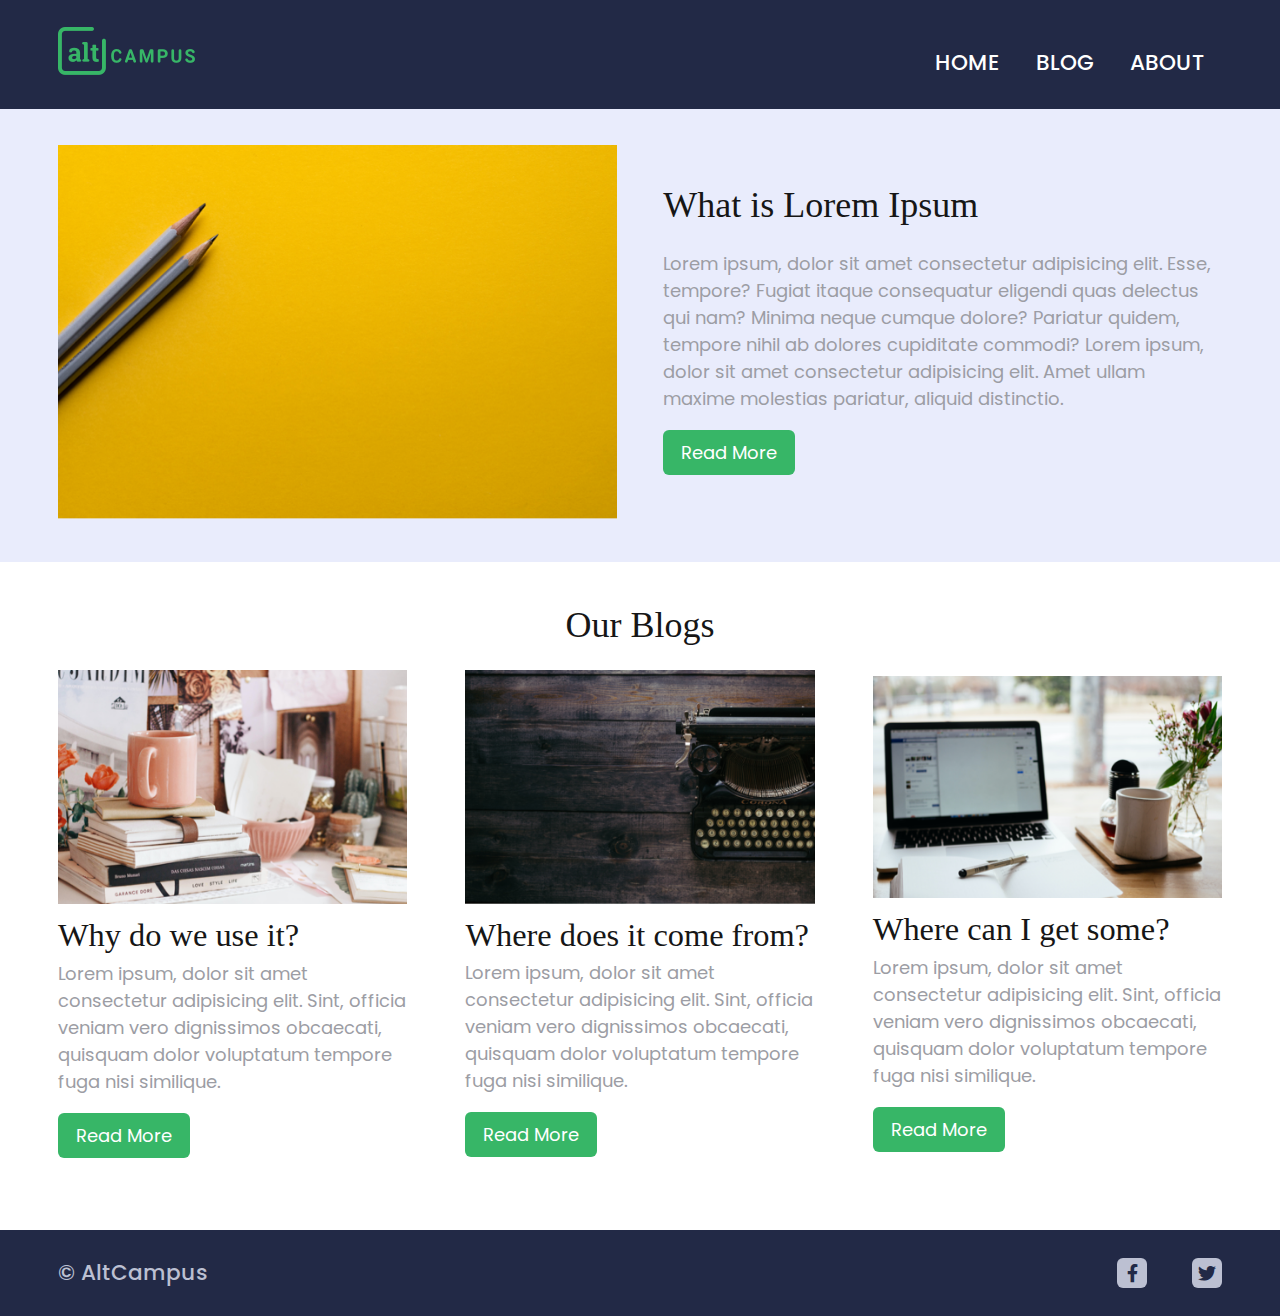
<file: block-BHaacm/index.html>
<!DOCTYPE html>
<html lang="en">
  <head>
    <meta charset="UTF-8" />
    <meta http-equiv="X-UA-Compatible" content="IE=edge" />
    <meta name="viewport" content="width=device-width, initial-scale=1.0" />
    <title>Responsive Blog Template - Assigment !</title>
    <link rel="stylesheet" href="assets/stylesheet/style.css" />
    <link
      rel="stylesheet"
      href="https://cdnjs.cloudflare.com/ajax/libs/font-awesome/6.0.0/css/all.min.css"
      integrity="sha512-9usAa10IRO0HhonpyAIVpjrylPvoDwiPUiKdWk5t3PyolY1cOd4DSE0Ga+ri4AuTroPR5aQvXU9xC6qOPnzFeg=="
      crossorigin="anonymous"
      referrerpolicy="no-referrer"
    />
  </head>
  <body>
    <header class="header">
      <div class="container flex">
        <a href="#">
          <img src="assets/media/logo.png" alt="logo" />
        </a>
        <nav>
          <ul class="nav-menu">
            <li><a href="#">Home</a></li>
            <li><a href="#">Blog</a></li>
            <li><a href="#">About</a></li>
          </ul>
        </nav>
      </div>
    </header>
    <main>
      <!-- Hero -->
      <section class="hero">
        <div class="container">
          <article class="flex">
            <div class="flex-48">
              <img class="full-width" src="assets/media/01.png" alt="01.png" />
            </div>
            <div class="flex-48">
              <h2>What is Lorem Ipsum</h2>
              <p>
                Lorem ipsum, dolor sit amet consectetur adipisicing elit. Esse,
                tempore? Fugiat itaque consequatur eligendi quas delectus qui
                nam? Minima neque cumque dolore? Pariatur quidem, tempore nihil
                ab dolores cupiditate commodi? Lorem ipsum, dolor sit amet
                consectetur adipisicing elit. Amet ullam maxime molestias
                pariatur, aliquid distinctio.
              </p>
              <a href="#" class="btn">Read More</a>
            </div>
          </article>
        </div>
      </section>
      <!-- Blog -->
      <section class="blogs">
        <div class="container">
          <h2>Our Blogs</h2>
          <div class="flex">
            <article class="blog flex-30">
              <img class="full-width" src="assets/media/02.png" alt="02.png" />
              <h3>Why do we use it?</h3>
              <p>
                Lorem ipsum, dolor sit amet consectetur adipisicing elit. Sint,
                officia veniam vero dignissimos obcaecati, quisquam dolor
                voluptatum tempore fuga nisi similique.
              </p>
              <a href="#" class="btn">Read More</a>
            </article>

            <article class="blog flex-30">
              <img class="full-width" src="assets/media/03.png" alt="03.png" />
              <h3>Where does it come from?</h3>
              <p>
                Lorem ipsum, dolor sit amet consectetur adipisicing elit. Sint,
                officia veniam vero dignissimos obcaecati, quisquam dolor
                voluptatum tempore fuga nisi similique.
              </p>
              <a href="#" class="btn">Read More</a>
            </article>

            <article class="blog flex-30">
              <img class="full-width" src="assets/media/04.png" alt="04.png" />
              <h3>Where can I get some?</h3>
              <p>
                Lorem ipsum, dolor sit amet consectetur adipisicing elit. Sint,
                officia veniam vero dignissimos obcaecati, quisquam dolor
                voluptatum tempore fuga nisi similique.
              </p>
              <a href="#" class="btn">Read More</a>
            </article>
          </div>
        </div>
      </section>
    </main>
    <footer>
      <div class="container flex">
        <p class="altcampus"><small>&copy; AltCampus</small></p>
        <nav>
          <ul class="social-links">
            <li>
              <a href="#" class="social-link"
                ><i class="fa-brands fa-facebook-f"></i
              ></a>
            </li>
            <li>
              <a href="#" class="social-link"
                ><i class="fa-brands fa-twitter"></i
              ></a>
            </li>
          </ul>
        </nav>
      </div>
    </footer>
  </body>
</html>
</file>
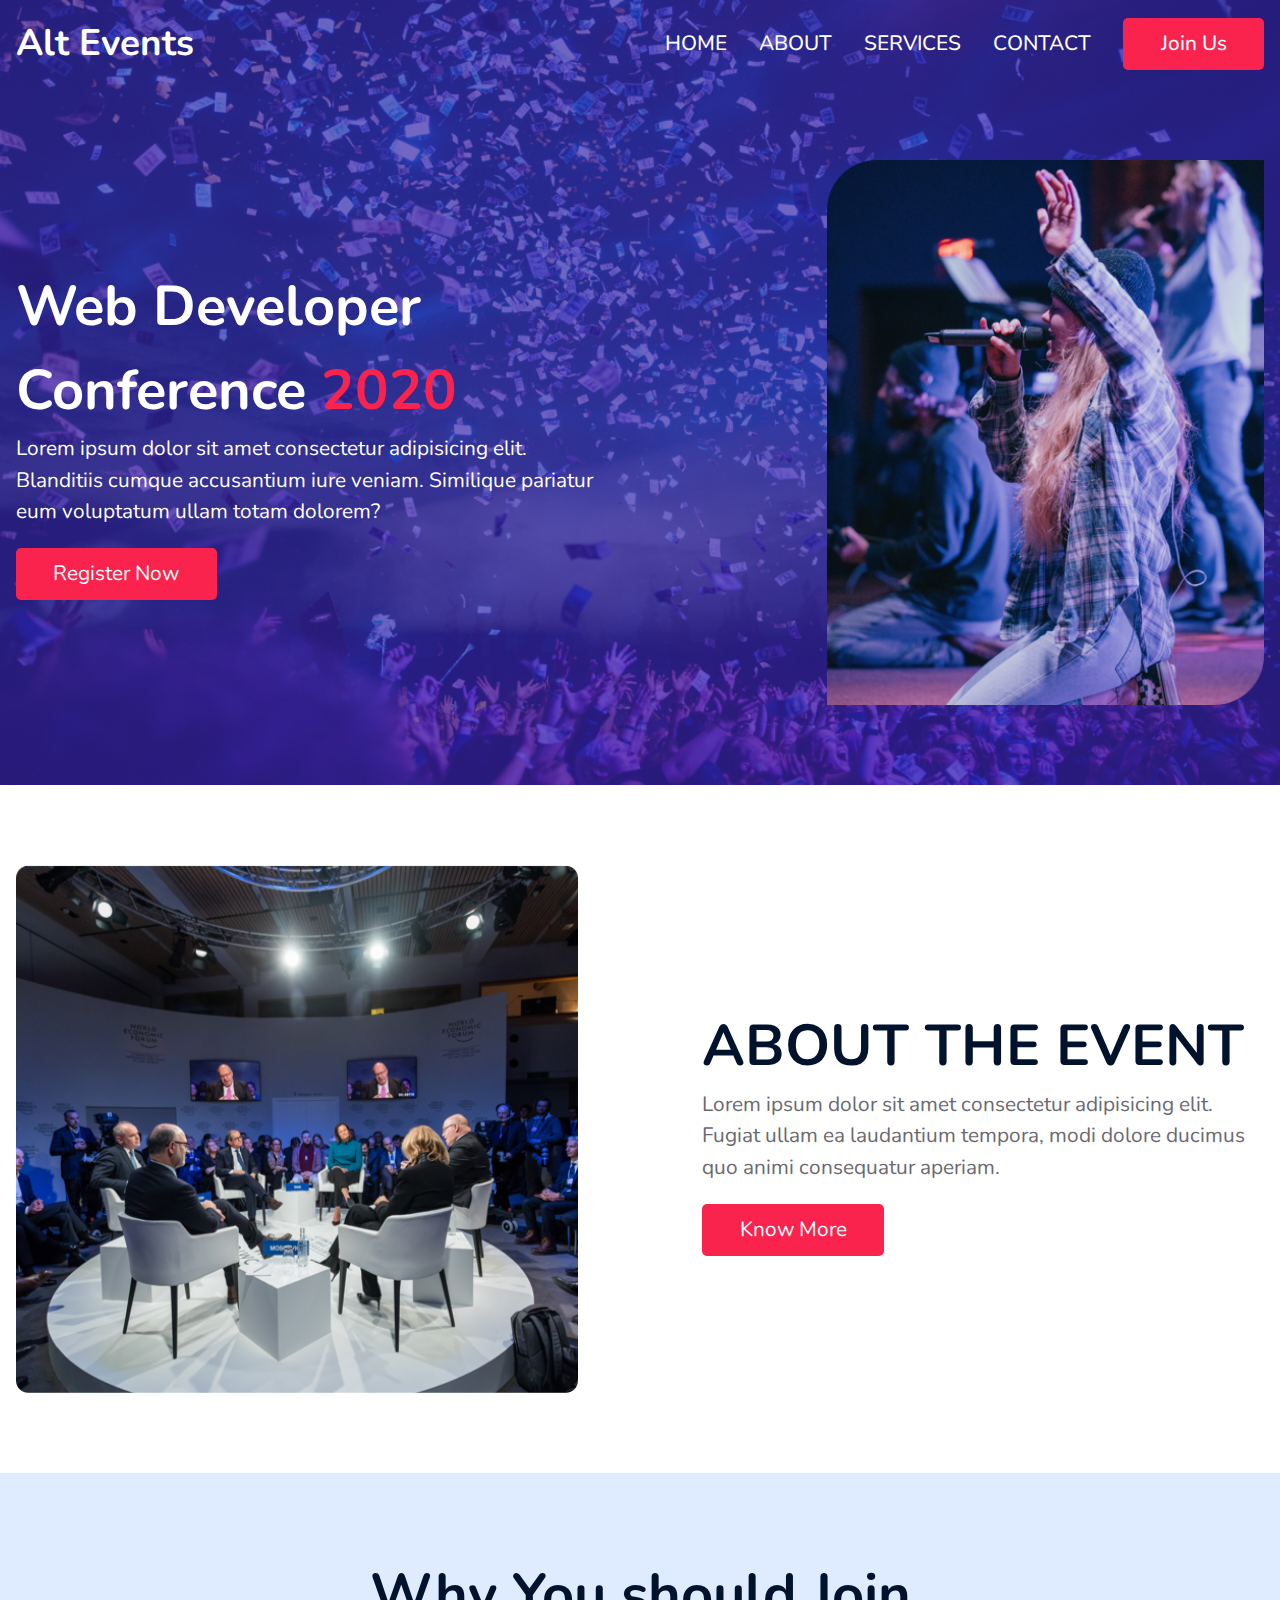
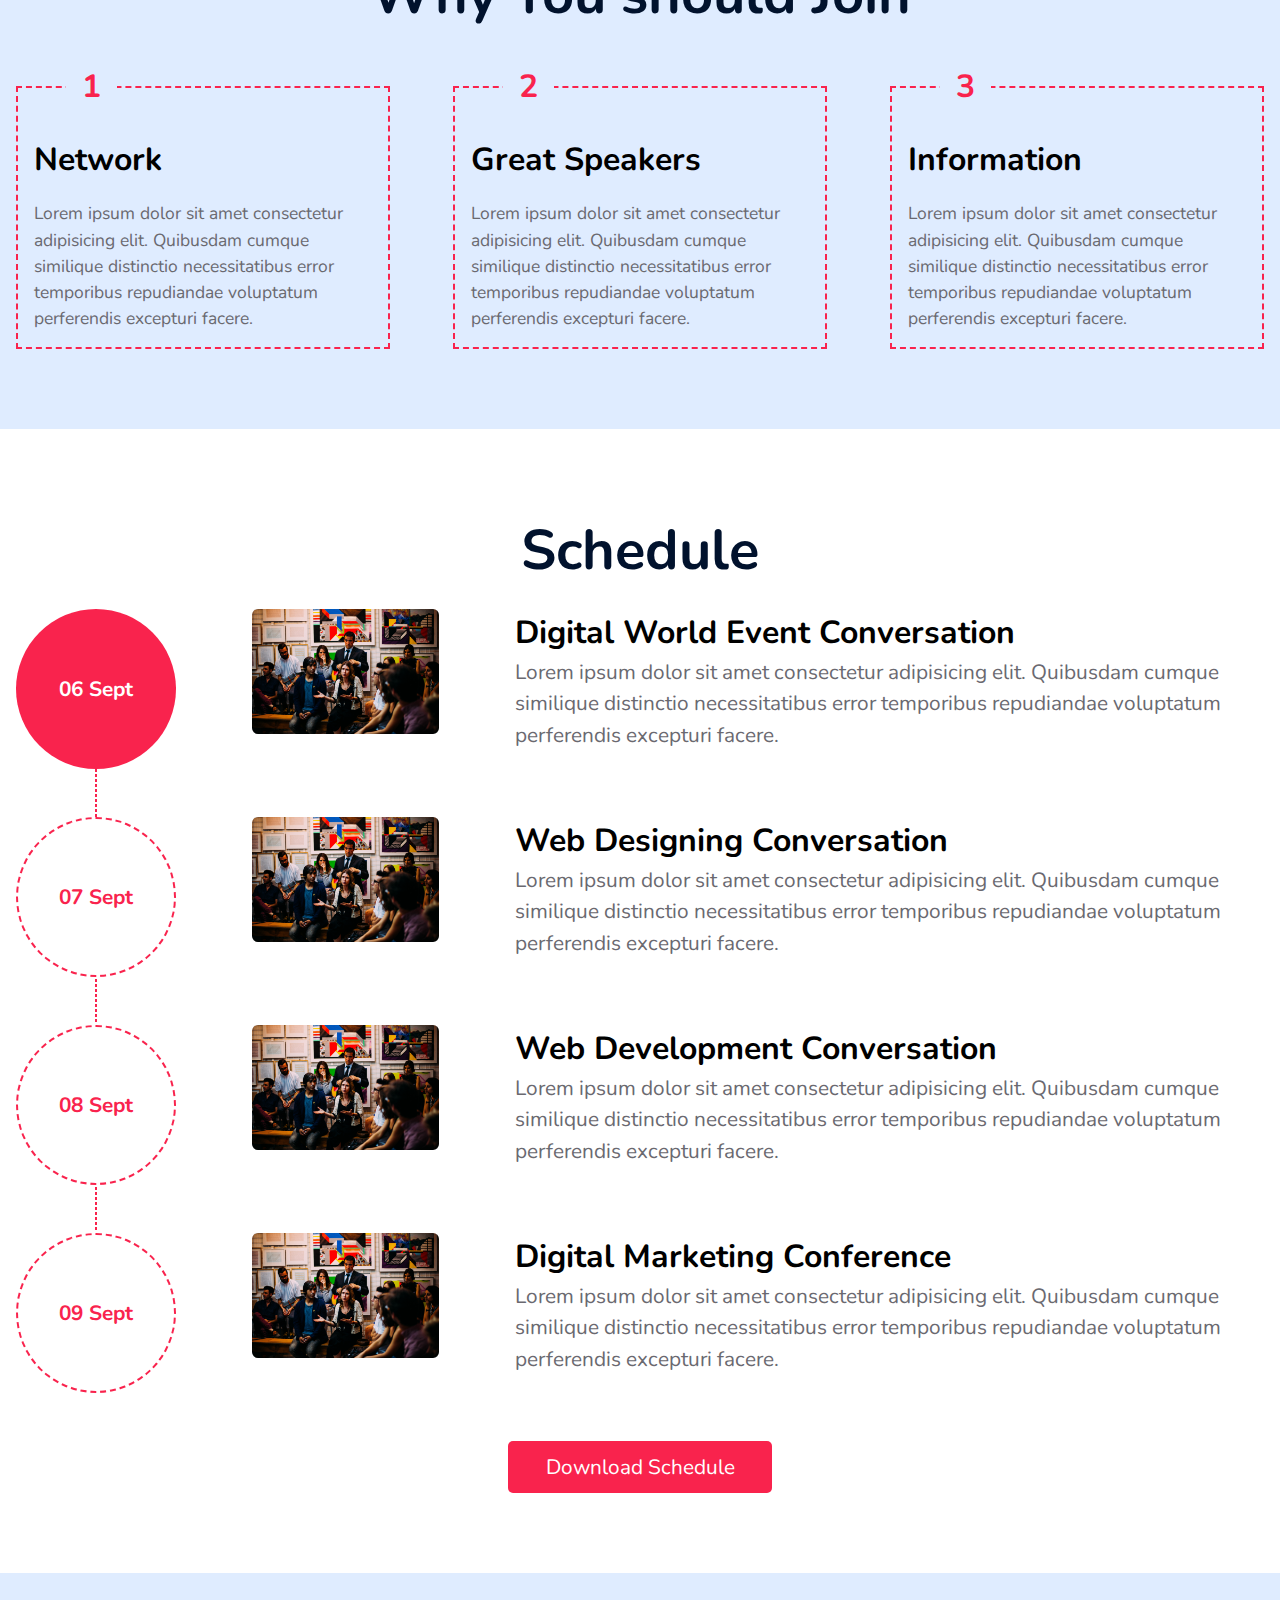
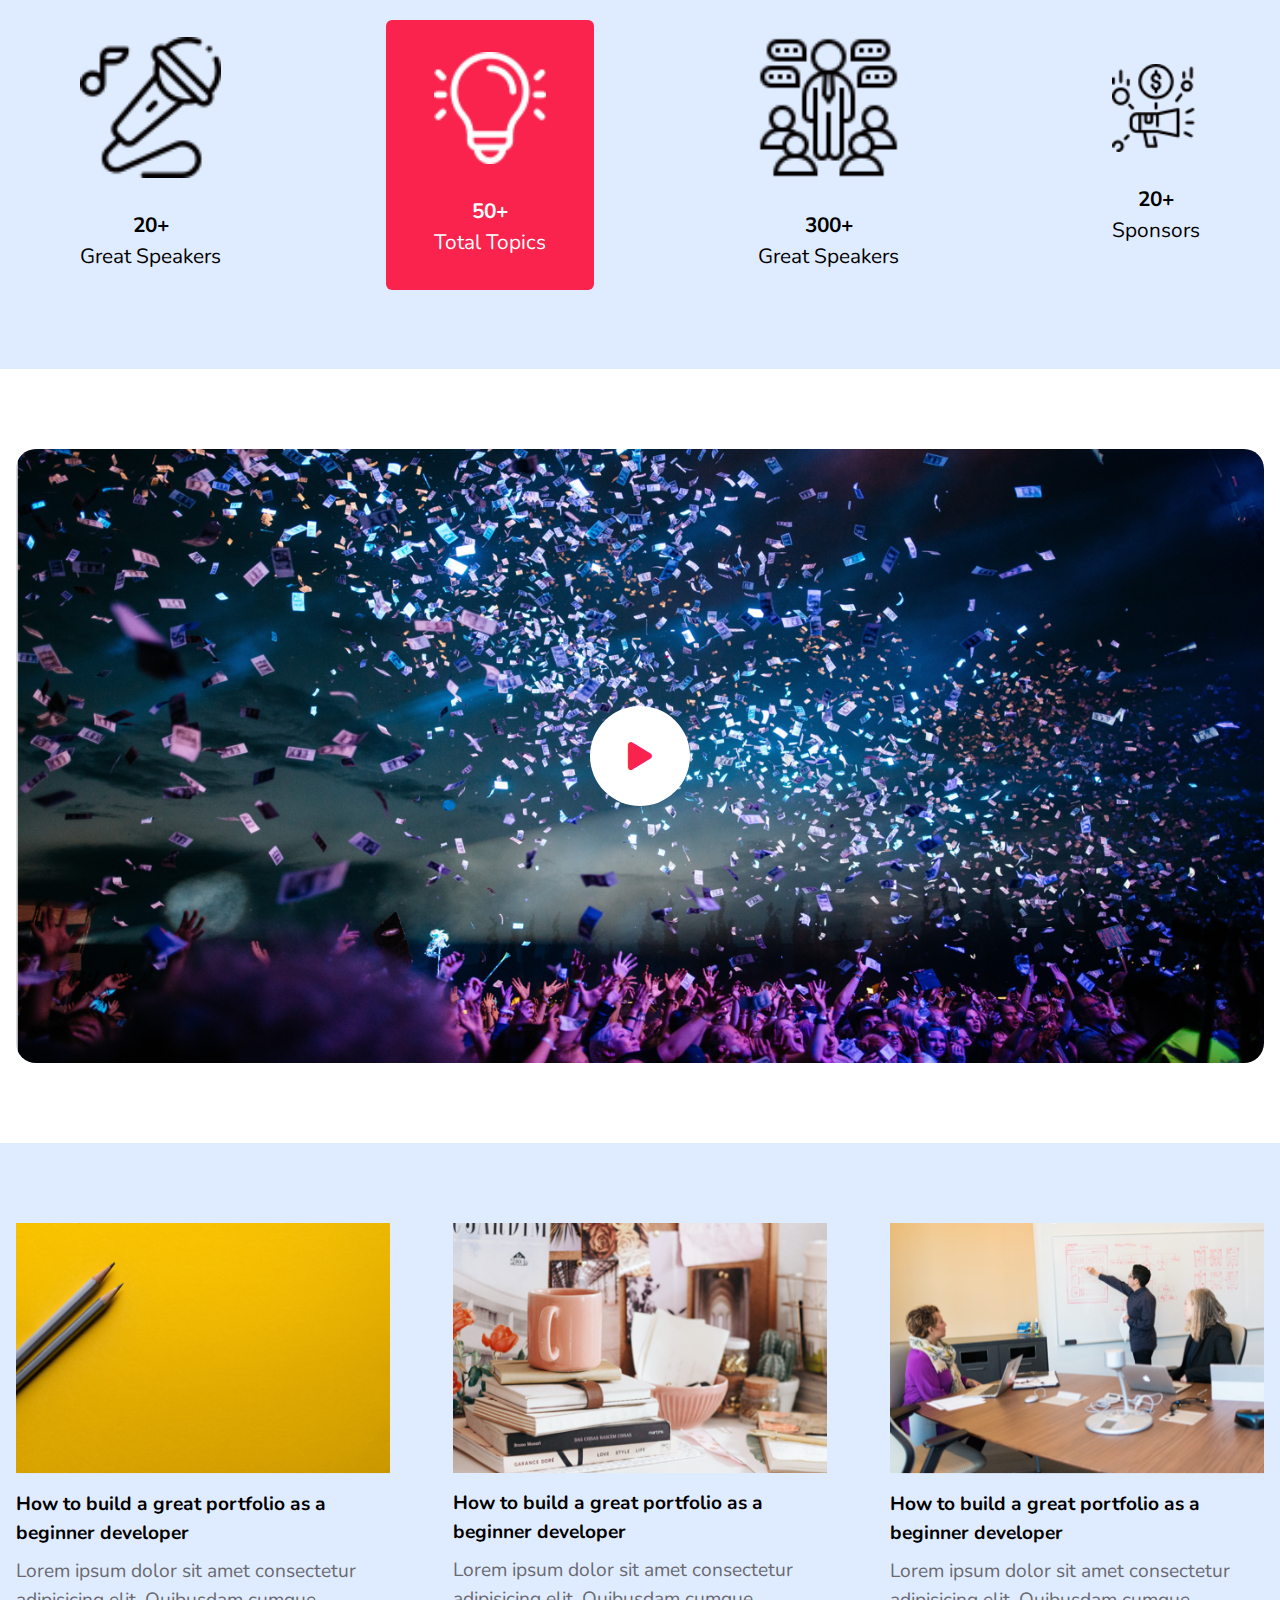
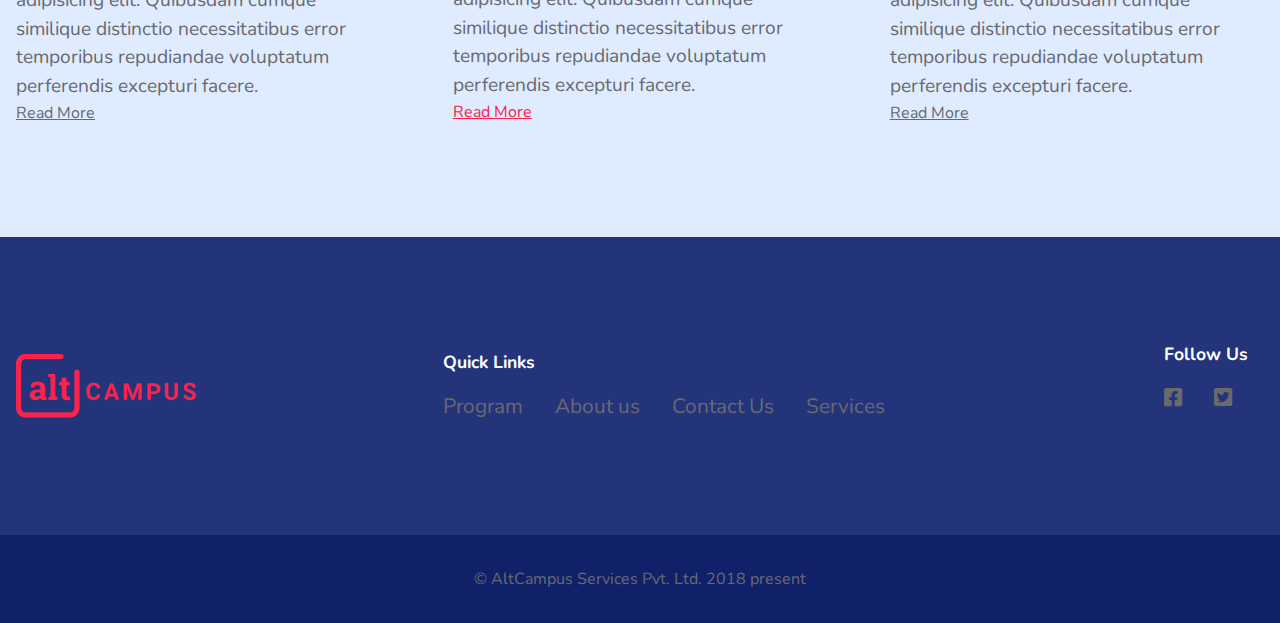
<file: block-BHaacn/index.html>
<!DOCTYPE html>
<html lang="en">
  <head>
    <meta charset="UTF-8" />
    <meta http-equiv="X-UA-Compatible" content="IE=edge" />
    <meta name="viewport" content="width=device-width, initial-scale=1.0" />
    <title>Events 2020 | Responsive web design</title>
    <link rel="stylesheet" href="assets/stylesheet/style.css" />
    <link
      rel="stylesheet"
      href="https://cdnjs.cloudflare.com/ajax/libs/font-awesome/6.0.0/css/all.min.css"
      integrity="sha512-9usAa10IRO0HhonpyAIVpjrylPvoDwiPUiKdWk5t3PyolY1cOd4DSE0Ga+ri4AuTroPR5aQvXU9xC6qOPnzFeg=="
      crossorigin="anonymous"
      referrerpolicy="no-referrer"
    />
  </head>
  <body>
    <header class="header">
      <div class="container nav-container">
        <a href="#" class="logo">Alt Events</a>
        <label for="toggle" class="bars"
          ><i class="fa-solid fa-bars"></i
        ></label>
        <input type="checkbox" id="toggle" />
        <nav class="navbar">
          <ul class="nav-menu">
            <li class="nav-menu-item">
              <a href="#" class="nav-links">Home</a>
            </li>
            <li class="nav-menu-item">
              <a href="#" class="nav-links">About</a>
            </li>
            <li class="nav-menu-item">
              <a href="#" class="nav-links">Services</a>
            </li>
            <li class="nav-menu-item">
              <a href="#" class="nav-links">Contact</a>
            </li>
            <li class="nav-menu-item">
              <a href="#" class="nav-links btn">Join Us</a>
            </li>
          </ul>
        </nav>
      </div>
    </header>
    <main>
      <!-- Hero -->
      <section class="hero">
        <div class="container hero-info">
          <article class="hero-article">
            <h2 class="hero-heading">
              Web Developer<br />Conference
              <span class="highlight-text">2020</span>
            </h2>
            <p class="hero-text">
              Lorem ipsum dolor sit amet consectetur adipisicing elit.
              Blanditiis cumque accusantium iure veniam. Similique pariatur eum
              voluptatum ullam totam dolorem?
            </p>
            <a href="#" class="btn">Register Now</a>
          </article>
          <div class="hero-img-container">
            <img src="assets/media/hero.png" alt="hero" />
          </div>
        </div>
      </section>
      <!-- About -->
      <section class="about">
        <div class="container about-info">
          <div class="about-img">
            <img src="assets/media/about.png" alt="about" />
          </div>
          <article class="about-article">
            <h1 class="about-heading">About the Event</h1>
            <p class="about-text">
              Lorem ipsum dolor sit amet consectetur adipisicing elit. Fugiat
              ullam ea laudantium tempora, modi dolore ducimus quo animi
              consequatur aperiam.
            </p>
            <a href="#" class="btn">Know More</a>
          </article>
        </div>
      </section>
      <!-- Join -->
      <section class="join">
        <div class="container join-info">
          <div class="join-heading">
            <h2>Why You should Join</h2>
          </div>
          <div class="join-reasons">
            <fieldset class="join-reason">
              <legend class="join-reason-number">1</legend>
              <article>
                <h3 class="join-reason-heading">Network</h3>
                <p class="join-reason-text">
                  Lorem ipsum dolor sit amet consectetur adipisicing elit.
                  Quibusdam cumque similique distinctio necessitatibus error
                  temporibus repudiandae voluptatum perferendis excepturi
                  facere.
                </p>
              </article>
            </fieldset>

            <fieldset class="join-reason">
              <legend class="join-reason-number">2</legend>
              <article>
                <h3 class="join-reason-heading">Great Speakers</h3>
                <p class="join-reason-text">
                  Lorem ipsum dolor sit amet consectetur adipisicing elit.
                  Quibusdam cumque similique distinctio necessitatibus error
                  temporibus repudiandae voluptatum perferendis excepturi
                  facere.
                </p>
              </article>
            </fieldset>

            <fieldset class="join-reason">
              <legend class="join-reason-number">3</legend>
              <article>
                <h3 class="join-reason-heading">Information</h3>
                <p class="join-reason-text">
                  Lorem ipsum dolor sit amet consectetur adipisicing elit.
                  Quibusdam cumque similique distinctio necessitatibus error
                  temporibus repudiandae voluptatum perferendis excepturi
                  facere.
                </p>
              </article>
            </fieldset>
          </div>
        </div>
      </section>
      <!-- Schedule -->
      <section class="schedule">
        <div class="container schedule-info">
          <div class="schedule-heading">
            <h2>Schedule</h2>
          </div>
          <!-- <div class="programs">
            <div class="dates">
              <div class="background">
                <p class="schedule-date">06 Sept</p>
              </div>
              <div class="background background-hollow">
                <p class="schedule-date">07 Sept</p>
              </div>
              <div class="background background-hollow">
                <p class="schedule-date">08 Sept</p>
              </div>
              <div class="background background-hollow">
                <p class="schedule-date">09 Sept</p>
              </div>
              <div class="dashed-line"></div>
            </div>
            <div class="schedule-article-container">
              <article class="program-detail">
                <div class="program-img-container">
                  <img src="assets/media/schedule-01.jpg" alt="schedule-01" />
                </div>
                <div class="program-text">
                  <h3>Digital World Event Conversation</h3>
                  <p class="program-date">06 Sept</p>
                  <p class="program-para">
                    Lorem ipsum dolor, sit amet consectetur adipisicing elit. Ad
                    quo vitae explicabo voluptas! Suscipit dolor corrupti,
                    itaque porro optio est.
                  </p>
                </div>
              </article>

              <article class="program-detail">
                <div class="program-img-container">
                  <img src="assets/media/schedule-02.jpg" alt="schedule-02" />
                </div>
                <div class="program-text">
                  <h3>Digital World Event Conversation</h3>
                  <p class="program-date">07 Sept</p>
                  <p class="program-para">
                    Lorem ipsum dolor, sit amet consectetur adipisicing elit. Ad
                    quo vitae explicabo voluptas! Suscipit dolor corrupti,
                    itaque porro optio est.
                  </p>
                </div>
              </article>

              <article class="program-detail">
                <div class="program-img-container">
                  <img src="assets/media/schedule-03.jpg" alt="schedule-03" />
                </div>
                <div class="program-text">
                  <h3>Digital World Event Conversation</h3>
                  <p class="program-date">08 Sept</p>
                  <p class="program-para">
                    Lorem ipsum dolor, sit amet consectetur adipisicing elit. Ad
                    quo vitae explicabo voluptas! Suscipit dolor corrupti,
                    itaque porro optio est.
                  </p>
                </div>
              </article>

              <article class="program-detail">
                <div class="program-img-container">
                  <img src="assets/media/schedule-04.jpg" alt="schedule-04" />
                </div>
                <div class="program-text">
                  <h3>Digital World Event Conversation</h3>
                  <p class="program-date">09 Sept</p>
                  <p class="program-para">
                    Lorem ipsum dolor, sit amet consectetur adipisicing elit. Ad
                    quo vitae explicabo voluptas! Suscipit dolor corrupti,
                    itaque porro optio est.
                  </p>
                </div>
              </article>
            </div>
          </div> -->

          <div class="programs">
            <article class="program-article">
              <div class="date">
                06 Sept
                <div class="dashed-line"></div>
              </div>
              <div class="img-container">
                <img src="assets/media/schedule-01.jpg" alt="schedule" />
              </div>
              <div class="text-container">
                <h3>Digital World Event Conversation</h3>
                <p>
                  Lorem ipsum dolor sit amet consectetur adipisicing elit.
                  Quibusdam cumque similique distinctio necessitatibus error
                  temporibus repudiandae voluptatum perferendis excepturi
                  facere.
                </p>
              </div>
            </article>
            <article class="program-article">
              <div class="date date-hollow">
                07 Sept
                <div class="dashed-line"></div>
              </div>
              <div class="img-container">
                <img src="assets/media/schedule-01.jpg" alt="schedule" />
              </div>
              <div class="text-container">
                <h3>Web Designing Conversation</h3>
                <p>
                  Lorem ipsum dolor sit amet consectetur adipisicing elit.
                  Quibusdam cumque similique distinctio necessitatibus error
                  temporibus repudiandae voluptatum perferendis excepturi
                  facere.
                </p>
              </div>
            </article>
            <article class="program-article">
              <div class="date date-hollow">
                08 Sept
                <div class="dashed-line"></div>
              </div>
              <div class="img-container">
                <img src="assets/media/schedule-01.jpg" alt="schedule" />
              </div>
              <div class="text-container">
                <h3>Web Development Conversation</h3>
                <p>
                  Lorem ipsum dolor sit amet consectetur adipisicing elit.
                  Quibusdam cumque similique distinctio necessitatibus error
                  temporibus repudiandae voluptatum perferendis excepturi
                  facere.
                </p>
              </div>
            </article>
            <article class="program-article">
              <div class="date date-hollow">09 Sept</div>
              <div class="img-container">
                <img src="assets/media/schedule-01.jpg" alt="schedule" />
              </div>
              <div class="text-container">
                <h3>Digital Marketing Conference</h3>
                <p>
                  Lorem ipsum dolor sit amet consectetur adipisicing elit.
                  Quibusdam cumque similique distinctio necessitatibus error
                  temporibus repudiandae voluptatum perferendis excepturi
                  facere.
                </p>
              </div>
            </article>
          </div>
          <div class="button-container">
            <a href="#" class="btn">Download Schedule</a>
          </div>
        </div>
      </section>
      <!-- Topics -->
      <section class="topics">
        <div class="container">
          <div class="topic-info">
            <div class="topic">
              <div class="topic-img">
                <img src="assets/media/speaker.png" alt="speaker" />
              </div>
              <p class="topic-num">20+</p>
              <p>Great Speakers</p>
            </div>

            <div class="topic topic-active">
              <div class="topic-img">
                <img src="assets/media/idea.png" alt="idea" />
              </div>
              <p class="topic-num">50+</p>
              <p>Total Topics</p>
            </div>

            <div class="topic">
              <div class="topic-img">
                <img src="assets/media/participants.png" alt="participants" />
              </div>
              <p class="topic-num">300+</p>
              <p>Great Speakers</p>
            </div>

            <div class="topic">
              <div class="topic-img">
                <img src="assets/media/sponsor.png" alt="sponsor" />
              </div>
              <p class="topic-num">20+</p>
              <p>Sponsors</p>
            </div>
          </div>
        </div>
      </section>
      <!-- Video -->
      <section>
        <div class="container video-info">
          <div class="video-img-container">
            <img src="assets/media/banner.png" alt="banner" />
          </div>
          <div class="play">
            <i class="fa-solid fa-play"></i>
          </div>
        </div>
      </section>
      <!-- News -->
      <section class="news">
        <div class="container">
          <div class="news-info">
            <article>
              <img src="assets/media/news-01.png" alt="news-01" />
              <h4>How to build a great portfolio as a beginner developer</h4>
              <p>
                Lorem ipsum dolor sit amet consectetur adipisicing elit.
                Quibusdam cumque similique distinctio necessitatibus error
                temporibus repudiandae voluptatum perferendis excepturi facere.
              </p>
              <a href="#" class="link">Read More</a>
            </article>

            <article>
              <img src="assets/media/news-02.png" alt="news-01" />
              <h4>How to build a great portfolio as a beginner developer</h4>
              <p>
                Lorem ipsum dolor sit amet consectetur adipisicing elit.
                Quibusdam cumque similique distinctio necessitatibus error
                temporibus repudiandae voluptatum perferendis excepturi facere.
              </p>
              <a href="#" class="link active-link">Read More</a>
            </article>

            <article>
              <img src="assets/media/news-03.png" alt="news-01" />
              <h4>How to build a great portfolio as a beginner developer</h4>
              <p>
                Lorem ipsum dolor sit amet consectetur adipisicing elit.
                Quibusdam cumque similique distinctio necessitatibus error
                temporibus repudiandae voluptatum perferendis excepturi facere.
              </p>
              <a href="#" class="link">Read More</a>
            </article>
          </div>
        </div>
      </section>
    </main>
    <footer>
      <div class="container">
        <div class="footer-info">
          <div class="footer-img-container">
            <img src="assets/media/footer-logo.png" alt="footer-logo" />
          </div>
          <div class="footer-links">
            <h5>Quick Links</h5>
            <nav>
              <ul class="footer-nav-menu">
                <li><a href="#">Program</a></li>
                <li><a href="#">About us</a></li>
                <li><a href="#">Contact Us</a></li>
                <li><a href="#">Services</a></li>
              </ul>
            </nav>
          </div>
          <div class="footer-social-links">
            <h5>Follow Us</h5>
            <nav>
              <ul class="footer-nav-menu">
                <li>
                  <a href="#"><i class="fa-brands fa-facebook-square"></i></a>
                </li>
                <li>
                  <a href="#"><i class="fa-brands fa-twitter-square"></i></a>
                </li>
              </ul>
            </nav>
          </div>
        </div>
      </div>
      <div class="footer-copyright">
        <p>&copy; AltCampus Services Pvt. Ltd. 2018 present</p>
      </div>
    </footer>
  </body>
</html>
</file>
<file: block-BHaacm/assets/stylesheet/style.css>
/* http://meyerweb.com/eric/tools/css/reset/ 
   v2.0 | 20110126
   License: none (public domain)
*/
@import url("https://fonts.googleapis.com/css2?family=Poppins:ital,wght@0,400;0,500;1,300&display=swap");

html,
body,
div,
span,
applet,
object,
iframe,
h1,
h2,
h3,
h4,
h5,
h6,
p,
blockquote,
pre,
a,
abbr,
acronym,
address,
big,
cite,
code,
del,
dfn,
em,
img,
ins,
kbd,
q,
s,
samp,
small,
strike,
strong,
sub,
sup,
tt,
var,
b,
u,
i,
center,
dl,
dt,
dd,
ol,
ul,
li,
fieldset,
form,
label,
legend,
table,
caption,
tbody,
tfoot,
thead,
tr,
th,
td,
article,
aside,
canvas,
details,
embed,
figure,
figcaption,
footer,
header,
hgroup,
menu,
nav,
output,
ruby,
section,
summary,
time,
mark,
audio,
video {
  margin: 0;
  padding: 0;
  border: 0;
  font-size: 100%;
  font: inherit;
  vertical-align: baseline;
}
/* HTML5 display-role reset for older browsers */
article,
aside,
details,
figcaption,
figure,
footer,
header,
hgroup,
menu,
nav,
section {
  display: block;
}
body {
  line-height: 1;
}
ol,
ul {
  list-style: none;
}
blockquote,
q {
  quotes: none;
}
blockquote:before,
blockquote:after,
q:before,
q:after {
  content: "";
  content: none;
}
table {
  border-collapse: collapse;
  border-spacing: 0;
}

/* General Styles */
:root {
  --primary: #222946;
  --secondary: #37b667;
  --bg-color: #e9ecfc;
  --icon-bg: #bcc0d2;
}
*,
*::before,
*::after {
  box-sizing: border-box;
}
html {
  font-size: 14px;
}
body {
  font-family: "Poppins", sans-serif;
  line-height: 1.5;
}
a {
  text-decoration: none;
}
.full-width {
  width: 100%;
  height: 100%;
  object-fit: cover;
}
h2 {
  font-size: 2rem;
  color: #161616;
  margin-bottom: 0.5em;
}
h3 {
  font-size: 1.8rem;
  color: #161616;
}
h2,
h3 {
  font-family: serif;
}
p {
  color: #9c9da4;
}

.btn {
  display: inline-block;
  border-radius: 6px;
  color: #fff;
  padding: 0.5em 1em;
  margin: 1em 0;
  background: var(--secondary);
}
.btn:hover {
  background: rgb(47, 156, 89);
}
/* container */
.container {
  max-width: 1200px;
  width: 100%;
  margin: 0 auto;
  padding: 0 1em;
}

/* Header */
.header {
  background: var(--primary);
  text-align: center;
  padding: 1.5em 0;
}
.nav-menu {
  display: flex;
  align-items: center;
  justify-content: center;
  margin-top: 1em;
}
.nav-menu li {
  margin: 0 1em;
}
.nav-menu a {
  color: #fff;
  font-size: 1.2rem;
  font-weight: 500;
  text-transform: uppercase;
}
.nav-menu a:hover,
.nav-menu a:focus {
  color: var(--secondary);
}

/* Hero */
.hero {
  background: var(--bg-color);
  padding: 2em 0;
}

/* Blogs */
.blogs {
  padding: 2em 0;
}
.blogs h2 {
  text-align: center;
}
.blog {
  margin-bottom: 1em;
}

/* Footer */
footer {
  background: var(--primary);
  padding: 1.5em 0;
}
.altcampus {
  text-align: center;
  color: var(--icon-bg);
  font-size: 1.2rem;
  font-weight: 500;
}
.social-links {
  display: flex;
  justify-content: center;
}
.social-link {
  color: var(--primary);
  width: 30px;
  height: 30px;
  background-color: var(--icon-bg);
  border-radius: 6px;
  display: flex;
  justify-content: center;
  align-items: center;
  margin: 1em 1em;
}
.social-link:hover {
  background-color: var(--secondary);
}

@media screen and (min-width: 768px) {
  html {
    font-size: 18px;
  }
  /* Header */
  .flex {
    display: flex;
    justify-content: space-between;
    align-items: center;
  }
  .flex-48 {
    flex: 0 1 48%;
  }
  .flex-30 {
    flex: 0 1 30%;
  }
  .social-link {
    margin: 0;
    margin-left: 2.5em;
  }
}
</file>
<file: block-BHaacn/assets/stylesheet/style.css>
/* http://meyerweb.com/eric/tools/css/reset/ 
   v2.0 | 20110126
   License: none (public domain)
*/
@import url("https://fonts.googleapis.com/css2?family=Nunito:wght@300;400;500;600;700&display=swap");

html,
body,
div,
span,
applet,
object,
iframe,
h1,
h2,
h3,
h4,
h5,
h6,
p,
blockquote,
pre,
a,
abbr,
acronym,
address,
big,
cite,
code,
del,
dfn,
em,
img,
ins,
kbd,
q,
s,
samp,
small,
strike,
strong,
sub,
sup,
tt,
var,
b,
u,
i,
center,
dl,
dt,
dd,
ol,
ul,
li,
fieldset,
form,
label,
legend,
table,
caption,
tbody,
tfoot,
thead,
tr,
th,
td,
article,
aside,
canvas,
details,
embed,
figure,
figcaption,
footer,
header,
hgroup,
menu,
nav,
output,
ruby,
section,
summary,
time,
mark,
audio,
video {
  margin: 0;
  padding: 0;
  border: 0;
  font-size: 100%;
  font: inherit;
  vertical-align: baseline;
}
/* HTML5 display-role reset for older browsers */
article,
aside,
details,
figcaption,
figure,
footer,
header,
hgroup,
menu,
nav,
section {
  display: block;
}
body {
  line-height: 1;
}
ol,
ul {
  list-style: none;
}
blockquote,
q {
  quotes: none;
}
blockquote:before,
blockquote:after,
q:before,
q:after {
  content: "";
  content: none;
}
table {
  border-collapse: collapse;
  border-spacing: 0;
}

/* General Styles */
html {
  font-size: 10px;
}
:root {
  --primary: #23347b;
  --primary-dark: #102169;
  --secondary: #f9234d;
  --bg-color: #dfecff;
  --text-dark: #01122d;
  --text-light: #6a6970;
}
*,
*::before,
*::after {
  box-sizing: border-box;
}
body {
  font-family: "Nunito", sans-serif;
  line-height: 1.5;
}
img {
  width: 100%;
  display: block;
}
a {
  text-decoration: none;
}

h2 {
  font-size: 3.5rem;
  font-weight: 700;
}
h3 {
  font-size: 2rem;
  font-weight: 700;
}
.btn {
  background: var(--secondary);
  color: #fff;
  display: inline-block;
  padding: 0.5em 1.8em;
  text-transform: capitalize !important;
  border-radius: 5px;
  transition: all 200ms ease-in-out;
  font-size: 1.3rem;
}

.btn:hover {
  background: #fff;
  color: var(--secondary);
  outline: 2px solid var(--secondary);
}

.highlight-text {
  color: var(--secondary);
}

.container {
  max-width: 1400px;
  width: 100%;
  margin: 0 auto;
  padding: 0 2em;
}

/* Navbar */
.header {
  position: absolute;
  top: 0;
  left: 0;
  right: 0;
  bottom: 0;
  width: 100%;
  height: 100%;
  z-index: 99;
  padding: 1em 0;
}
.nav-container {
  display: flex;
  justify-content: space-between;
  align-items: center;
}
.logo {
  font-size: 2.3rem;
  font-weight: 700;
  color: #fff;
  position: fixed;
  top: 16px;
  left: 16px;
}
#toggle {
  display: none;
}
.navbar {
  display: none;
  text-align: center;
  position: fixed;
  padding: 3em;
  top: 0;
  left: 0;
  right: 0;
  bottom: 0;
  width: 100%;
  height: 100%;
  background: rgba(249, 35, 77, 0.3);
}
#toggle:checked ~ .navbar {
  display: inline-block;
}
.bars {
  font-size: 2rem;
  position: fixed;
  top: 16px;
  right: 32px;
  z-index: 99;
  color: #fff;
}
.nav-menu-item {
  margin: 1.5em 0;
}
.nav-menu {
  margin-top: 3em;
}
.nav-links {
  font-size: 1.3rem;
  text-transform: uppercase;
  font-weight: 500;
  color: #fff;
}
.nav-links:hover {
  color: var(--secondary);
}

.hero {
  background: linear-gradient(
        rgba(53, 38, 170, 0.7) 50%,
        rgba(56, 36, 172, 0.7)
      )
      50%,
    url("../media/banner.png") no-repeat;
  background-size: cover;
  background-position: center center;
  padding-top: 5em;
}
.hero-info {
  display: flex;
  flex-direction: column;
  align-items: center;
  flex-wrap: wrap;
  padding: 2em 2em;
}
.hero-article {
  text-align: center;
  flex: 0 1 100%;
}
.hero-heading {
  color: #fff;
}
.hero-text {
  font-size: 1.3rem;
  margin-bottom: 1em;
  font-weight: 400;
  color: #fff;
}
.hero-img-container {
  flex: 0 1 100%;
  order: -1;
  margin-bottom: 2em;
}

/* About */
.about-info {
  display: flex;
  align-items: center;
  flex-direction: column;
  padding: 2em 2em;
  /* flex-wrap: wrap; */
}
.about-heading {
  text-transform: uppercase;
  font-size: 3.6rem;
  font-weight: 700;
  color: var(--text-dark);
}
.about-text {
  font-size: 1.3rem;
  margin-bottom: 1em;
  font-weight: 400;
  color: var(--text-light);
}
.about-article {
  flex: 0 1 100%;
}
.about-img {
  flex: 0 1 100%;
  margin-bottom: 1em;
}
/* Join */
.join {
  background: var(--bg-color);
}
.join-info {
  padding: 2em 2em;
}
.join-heading {
  color: var(--text-dark);
  text-align: center;
  margin-bottom: 1em;
  font-weight: 700;
}
.join-reasons {
  display: flex;
  flex-direction: column;
  flex-wrap: wrap;
}
.join-reason {
  border: 2px dashed var(--secondary);
  margin-bottom: 1em;
  padding: 1em;
}
.join-reason-number {
  margin: 0 1em;
  background-color: var(--bg-color);
  color: var(--secondary);
  font-size: 2rem;
  font-weight: 700;
  padding: 0.3em 0.5em;
}
.join-reason-heading {
  margin-bottom: 0.5em;
}
.join-reason-text {
  font-size: 1.09rem;
  color: var(--text-light);
}
/* Schedule */
.schedule-info {
  padding: 2em 2em;
}
.schedule-heading {
  color: var(--text-dark);
  text-align: center;
  margin-bottom: 1em;
  font-weight: 700;
}
.date {
  color: var(--secondary);
  font-weight: 700;
  margin-bottom: 1em;
}
.img-container img {
  border-radius: 6px;
  margin-bottom: 1em;
}
.text-container p {
  font-size: 1.3rem;
  color: var(--text-light);
  margin-bottom: 1em;
}
.button-container {
  text-align: center;
}
/* Topics */
.topics {
  background: var(--bg-color);
  padding: 2em 2em;
}
.topic-info {
  display: flex;
  flex-direction: column;
  align-items: center;
}
.topic-img {
  margin-bottom: 2em;
}
.topic {
  margin-bottom: 2em;
  text-align: center;
  padding: 2em 3em;
  border-radius: 6px;
}
.topic p {
  font-size: 1.3rem;
}
.topic-num {
  font-weight: 700;
  font-weight: 1.3rem;
}
.topic-active {
  background: var(--secondary);
  color: #fff;
}

.video-info {
  padding: 2em 2em;
  position: relative;
}
.video-img-container img {
  border-radius: 20px;
}
.play {
  position: absolute;
  top: 50%;
  left: 50%;
  transform: translate(-50%, -50%);
  background: #fff;
  width: 50px;
  height: 50px;
  border-radius: 50%;
  display: flex;
  justify-content: center;
  align-items: center;
  cursor: pointer;
}
.play i {
  color: var(--secondary);
  font-size: 2rem;
}

.news {
  background: var(--bg-color);
}
.news-info {
  padding: 2em 2em;
  display: flex;
  flex-direction: column;
}
.news-info article {
  margin-bottom: 2em;
}
.news-info article img {
  margin-bottom: 1em;
}
.link {
  margin: 1em 0;
  color: var(--text-light);
  text-decoration: underline;
}
h4 {
  font-size: 1.2rem;
  font-weight: 700;
  margin-bottom: 0.5em;
}
.news-info p {
  color: var(--text-light);
  font-size: 1.2rem;
}
.active-link {
  color: var(--secondary);
}

footer {
  background: var(--primary);
}
.footer-info {
  display: flex;
  flex-direction: column;
  align-items: center;
  justify-content: space-between;
  padding: 2em 2em;
}
.footer-links {
  margin: 2em 0;
}
.footer-social-links {
  margin-bottom: 1em;
  text-align: center;
}

h5 {
  font-size: 1.1rem;
  color: #fff;
  font-weight: 700;
}
.footer-nav-menu a {
  color: var(--text-light);
  font-size: 1.3rem;
}
.footer-copyright {
  text-align: center;
  background-color: var(--primary-dark);
  padding: 2em 0;
}
.footer-copyright p {
  color: var(--text-light);
}
@media screen and (min-width: 768px) {
  html {
    font-size: 16px;
  }
  .container {
    padding: 0;
  }
  .nav-container {
    padding: 0 1em;
  }
  .header {
    height: 10vh;
  }
  .logo {
    position: static;
  }
  .nav-menu {
    display: flex;
    justify-content: space-between;
    align-items: center;
    margin: 0;
  }
  .nav-menu-item {
    margin: 0;
    margin-left: 2em;
  }
  .navbar {
    position: inherit;
    display: block;
    background: transparent;
    text-align: left;
    padding: 0;
    width: auto;
  }
  .bars {
    display: none;
  }
  /* Hero */
  .hero-info {
    flex-direction: row;
    justify-content: space-between;
    align-items: center;
  }
  .hero-article {
    text-align: left;
    flex: 0 1 48%;
  }
  .hero-img-container {
    flex: 0 1 35%;
    order: 0;
    margin: 0;
  }
  .hero-info {
    padding: 5em 1em;
  }

  /* About */
  .about-info {
    flex-direction: row;
    justify-content: space-between;
    padding: 5em 1em;
  }
  .about-article {
    flex: 0 1 45%;
  }
  .about-img {
    flex: 0 1 45%;
    margin: 0;
  }

  /* Join */
  .join-reasons {
    flex-direction: row;
    justify-content: space-between;
  }
  .join-reason {
    flex: 0 1 30%;
    margin-bottom: 0;
  }
  .join-info {
    padding: 5em 1em;
  }

  /* Schedule */
  .schedule-info {
    padding: 5em 1em;
  }
  .programs {
    display: flex;
    flex-direction: column;
    justify-content: space-between;
    align-items: flex-start;
  }
  .date {
    background: var(--secondary);
    width: 10rem;
    height: 10rem;
    border-radius: 50%;
    display: flex;
    justify-content: center;
    align-items: center;
    color: #fff;
    font-size: 1.3rem;
    font-weight: 700;
    position: relative;
    margin-bottom: 0;
  }
  .date-hollow {
    background: #fff;
    color: var(--secondary);
    border: 2px dashed var(--secondary);
  }
  .program-article {
    display: flex;
    justify-content: space-between;
    align-items: flex-start;
    flex: 0 1 23%;
    margin-bottom: 3em;
  }
  .img-container {
    flex: 0 1 15%;
  }
  .img-container img {
    border-radius: 6px;
    margin-bottom: 0;
  }
  .text-container {
    flex: 0 1 60%;
  }
  .text-container p {
    margin-bottom: 0;
  }
  .dashed-line {
    position: absolute;
    border: 1px dashed var(--secondary);
    top: 0;
    bottom: -30%;
    z-index: -2;
  }

  .topic-info {
    flex-direction: row;
    justify-content: space-between;
  }

  .video-info {
    padding: 5em 1em;
  }
  .play {
    width: 100px;
    height: 100px;
  }

  .news-info {
    padding: 5em 1em;
    flex-direction: row;
    justify-content: space-between;
  }
  .news-info article {
    width: 30%;
  }

  footer {
    background: var(--primary);
  }
  .footer-info {
    display: flex;
    align-items: center;
    justify-content: space-between;
    flex-direction: row;
    padding: 5em 1em;
  }

  .footer-nav-menu {
    display: flex;
    margin-top: 1em;
  }
  .footer-nav-menu li {
    margin-right: 2em;
  }
  .footer-nav-menu a {
    color: var(--text-light);
    font-size: 1.3rem;
  }
  .footer-social-links {
    text-align: left;
  }
}
</file>
